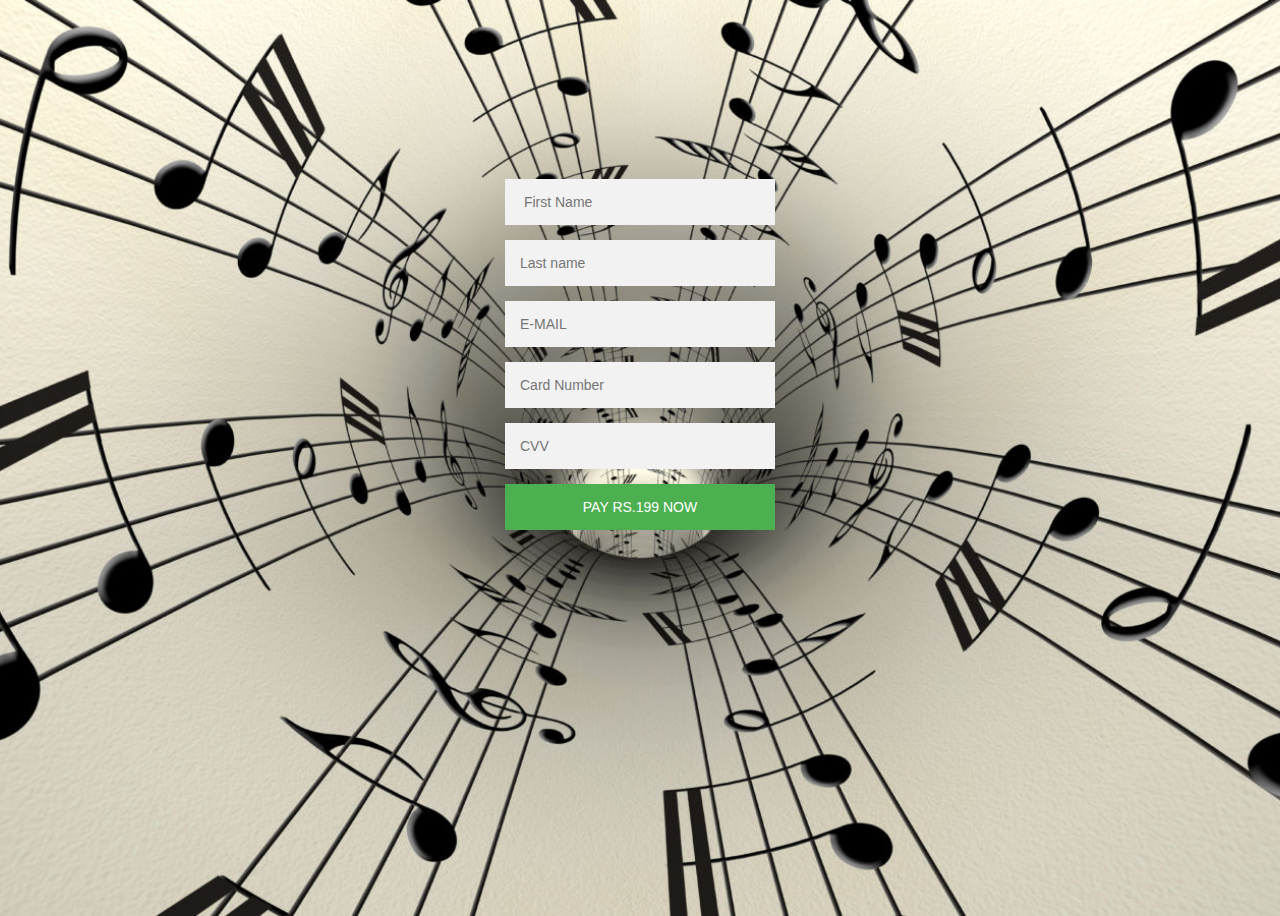
<file: form.html>
<!DOCTYPE html>
<html lang="en">
<head>
    <meta charset="UTF-8">
    <meta name="viewport" content="width=device-width, initial-scale=1.0">
    <meta http-equiv="X-UA-Compatible" content="ie=edge">
    <link rel="stylesheet" href="css/style3.css">
    <title>ACAPELLA-FORMS</title>
</head>
<body>
    <div class="login-page">
    <div class="form">
      <form class="register-form">
          <input type="text" placeholder=" First Name">
          <input type="text" placeholder="Last name">
          <input type="text" placeholder="E-MAIL">
          <input type="text" placeholder="Card Number">
          <input type="text" placeholder="CVV">
          <button>PAY Rs.199 NOW</button>
      </form>
    </div>
    </div>
    
</body>
</html>
</file>
<file: css/style3.css>
body{
    background: url(../img/music.jpg);
    height: 100vh; 
    background-size: cover;
    background-position: center;

}

.login-page{
    width:360px;
    padding: 10% 0 0;
    margin: auto;
}

form{
    position: relative;
    z-index: 1;
    margin: 0 auto 100px;
    max-width: 360px;
    padding: 45px;
    text-align: center;
}

.form input{
    font-family: Arial, Helvetica, sans-serif;
    outline: 1;
    background: #f2f2f2;
    width:100%;
    border:0;
    margin: 0 0 15px;
    padding: 15px;
    box-sizing: border-box;
    font-size: 14px;
}

.form button{
    font-family: Arial, Helvetica, sans-serif;
    text-transform: uppercase;
    outline: 0;
    background:#4CAF50;
    width: 100%;
    border: 0;
    padding: 15px;
    color: #fff;
    font-size: 14px;
    cursor: pointer;

}
</file>
